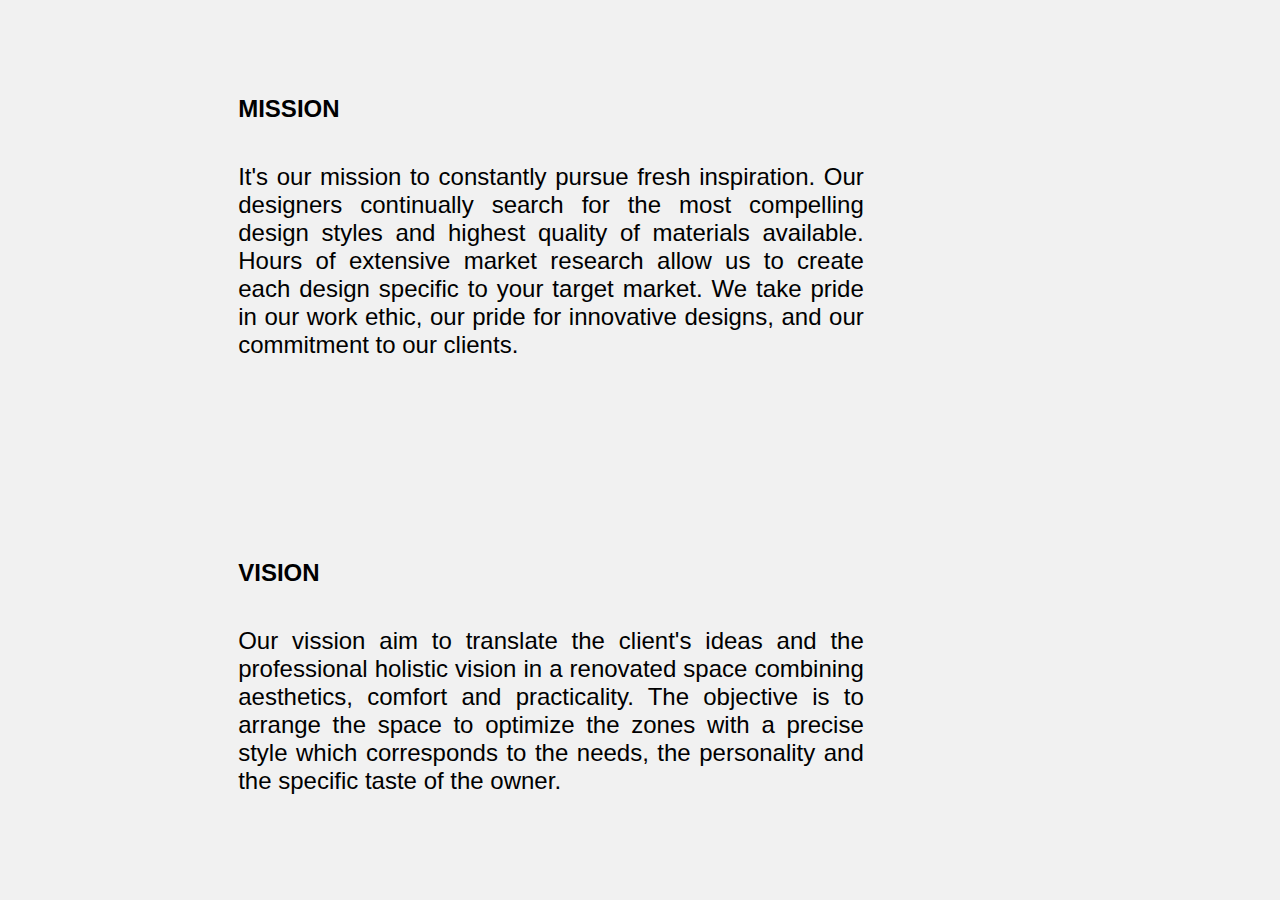
<file: mission.html>
<!DOCTYPE html>
<html lang="en">
<head>
    <meta charset="UTF-8">
    <meta http-equiv="X-UA-Compatible" content="IE=edge">
    <meta name="viewport" content="width=device-width, initial-scale=1.0">
    <title>Document</title>
    <style>
*{
    padding: 0;
    margin: 0;
    box-sizing: border-box;
 }
 
 body {
   width: 100vw;
   height: 100vh;
   background-color: rgb(241, 241, 241);
   display: flex;
   flex-direction: column;
   flex-wrap: wrap;
   justify-content: space-around;
   /*bgimg
   background-image: url('images/lamp.jpg');*/
   background-repeat: no-repeat;
   background-attachment: fixed;  
   background-size: cover;
 }
 
 
 .section {
   display: flex;
   flex-direction: column;
   justify-content: space-around;
   /*align-items: center;*/
   width: 80%;
   color: black;
   margin-left: 90px;
   /*margin: 40px 0;
   border-radius: 8px;*/
 }

 .main {
   display: flex;
   flex-direction: row;
   justify-content: space-around;
   align-items: center;
   width: 65%;
   color: white;
   margin-left: 90px;
   /*margin: 40px 0;
   border-radius: 8px;*/
 }
 
 #head {
  text-align: start;
  padding: 10px 10px 20px 20px;
  font-family: Arial, Helvetica, sans-serif;
}

#para {
 text-align: justify;
 padding: 20px 20px;
 font-size: x-large;
 font-family: Arial, Helvetica, sans-serif;
}
    </style>
</head>
<body>
  <section>
    <div class="main">
    <div class="section">
       <h2 id="head">
           MISSION
       </h2>
       <p id="para">It's our mission to constantly pursue fresh inspiration. Our designers continually search for the most compelling design styles and highest quality of materials available.
         Hours of extensive market research allow us to create each design specific to your target market. We take pride in our work ethic, our pride for innovative designs, and our commitment to our clients. 
       </p>
    </div>
    </div>
    </section>
    <section>
    <div class="main">
    <div class="section">
        <h2 id="head">
            VISION
        </h2>
        <p id="para">Our vission aim to translate the client's ideas and the professional holistic vision in a renovated space combining aesthetics, comfort and practicality. The objective is to arrange the space to optimize the zones with a precise style which corresponds to the needs, the personality and the specific taste of the owner.</p>
    </div>
    </div>
  </section>
</body>
</html>
</file>
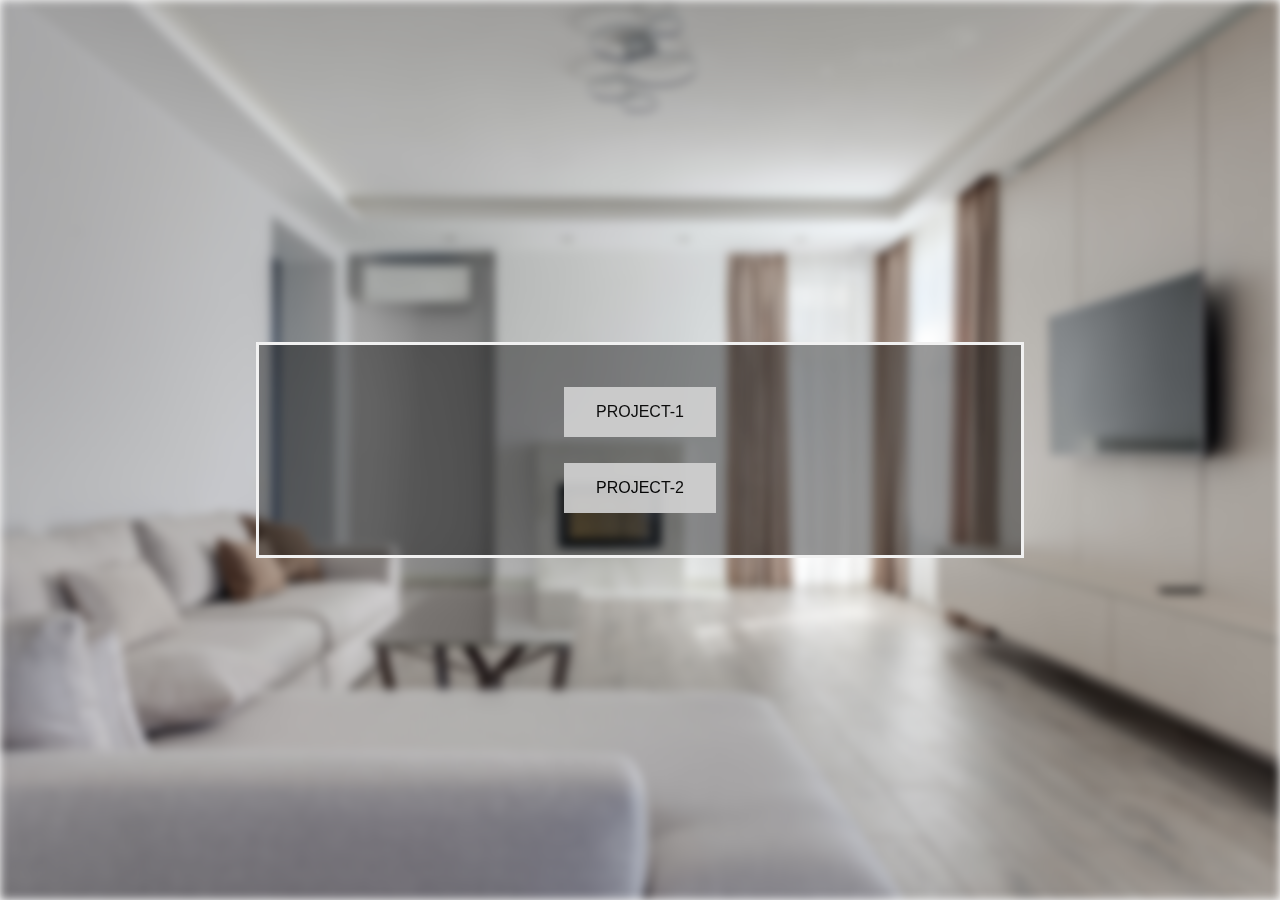
<file: project.html>
<!DOCTYPE html>
<html lang="en">
<head>
    <meta charset="UTF-8">
    <meta http-equiv="X-UA-Compatible" content="IE=edge">
    <meta name="viewport" content="width=device-width, initial-scale=1.0">
    <title>Document</title>
    <style>
      body, html {
        height: 100%;
        margin: 0;
        font-family: Arial, Helvetica, sans-serif;
      }
      
      * {
        box-sizing: border-box;
      }
      
      .bg-image {
        /* The image used */
        background-image: url("images/hall3.jpg");
        
        /* Add the blur effect */
        filter: blur(8px);
        -webkit-filter: blur(5px);
        
        /* Full height */
        height: 100%; 
        
        /* Center and scale the image nicely */
        background-position: center;
        background-repeat: no-repeat;
        background-size: cover;
      }
      
      /* Position text in the middle of the page/image */
      .bg-text {
        background-color: rgb(0,0,0); /* Fallback color */
        background-color: rgba(0,0,0, 0.4); /* Black w/opacity/see-through */
        color: white;
        font-weight: bold;
        border: 3px solid #f1f1f1;
        position: absolute;
        top: 50%;
        left: 50%;
        transform: translate(-50%, -50%);
        z-index: 2;
        width: 60%;
        padding: 20px;
        text-align: center;
      }

      .btn {
       /*background-color: #f4511e;*/
       background-color: #d3d3d3;
       border: none;
       color: black;
       padding: 16px 32px;
       text-align: center;
       font-size: 16px;
       margin: 4px 2px;
       opacity: 0.9;
       transition: 0.3s;
      }

      
</style>
      </style>
</head>
<body>
  <div class="bg-image"></div>

  <div class="bg-text">
    <br>
    <a href="project1.html"><button class="btn">PROJECT-1</button></a> 
    <br><br>
    <a href="project2.html"><button class="btn">PROJECT-2</button></a>    
    <br><br>            
  </div>
</body>
</html>
</file>
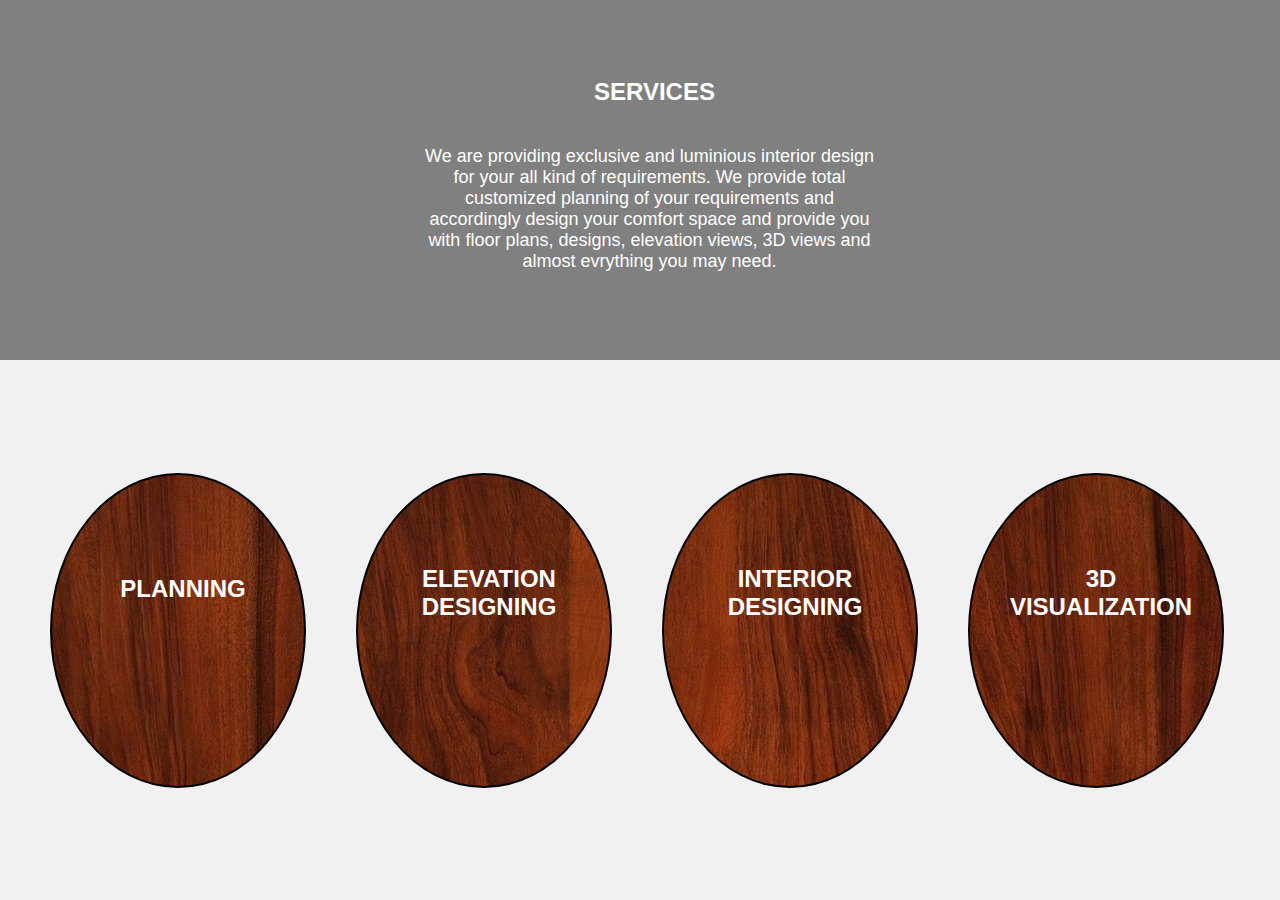
<file: services.html>
<!DOCTYPE html>
<html lang="en">
<head>
    <meta charset="UTF-8">
    <meta http-equiv="X-UA-Compatible" content="IE=edge">
    <meta name="viewport" content="width=device-width, initial-scale=1.0">
    <title>the_raw_composition</title>
    <style>
*{
   padding: 0;
   margin: 0;
   box-sizing: border-box;
}

body {
  width: 100vw;
  height: 100vh;
  /*background-color: black;*/
  display: flex;
  flex-direction: row;
  flex-wrap: wrap;
  justify-content: center;
  background-color: rgb(241, 241, 241);
}
.container1 {
  text-align: center;  
  background-color: grey;
  width: 100%;
  height: 40%;
  display: flex;
  align-items: center;
}
.container2 {
  width: 100%;
  height: 50%;
  display: flex;
  align-items: center;
  background-color: rgb(241, 241, 241);
}
.section {
   text-align: center;
   display: flex;
   flex-direction: column;
   justify-content: center;
   /*align-items: center;*/
   width: 49%;
   background-color: gray;
   color: white;
   margin-left: 95px;
   /*margin: 40px 0;
   border-radius: 8px;*/
 }

 .main {
   text-align: center; 
   display: flex;
   flex-direction: row;
   justify-content: center;
   align-items: center;
   width: 80%;
   background-color: grey;
   margin-left: 90px;
   /*margin: 40px 0;
   border-radius: 8px;*/
 }
 
 #head {
  text-align: center;
  padding: 10px 10px 20px 20px;
}

#para {
 text-align: center;
 padding: 20px 20px;
 font-size: large;
 font-family: Arial, Helvetica, sans-serif;
}

.box{
 width: 20%;
 height: 70%;
 border: 2px solid black;
 border-radius: 100%;
 margin-left: 50px;
 background-color: #AA8347;
 justify-content: space-around;
 background-image: url('images/woodtexture.jpg');
 background-repeat: no-repeat;
 background-attachment: fixed;  
background-size: cover;
}
.circle {
 padding-top: 80px; 
 
}
.circle1 {
 padding-top: 90px;   
}
#head {
    color: white;
    font-family:Arial, Helvetica, sans-serif;
    font-size:x-large;

}
    </style>
</head>
<body>
    <section class="container1">
        <div class="main">
            <div class="section">
                <h2 id="head">
                    SERVICES
                </h2>
                <p id="para">We are providing exclusive and luminious interior design for your all kind of requirements. We provide total customized planning of your requirements and accordingly design your comfort space and provide you with floor plans, designs, elevation views, 3D views and almost evrything you may need.</p>
            </div>
        </div>
    </section>
    <section class="container2">
        <div class="box">
            <div class="circle1">
               <h3 id="head">PLANNING</h3>
            </div>
        </div>
        <div class="box">    
            <div class="circle">
                <h3 id="head">ELEVATION <BR>DESIGNING</h3>
            </div>
        </div>
        <div class="box">   
            <div class="circle">
                <h3 id="head">INTERIOR<BR>DESIGNING</h3>
             </div>
        </div>
        <div class="box">     
             <div class="circle">
                 <h3 id="head">3D<BR>VISUALIZATION</h3>
             </div>
        </div>     
        </div>
    </section>
    
</body>
</html>
</file>
